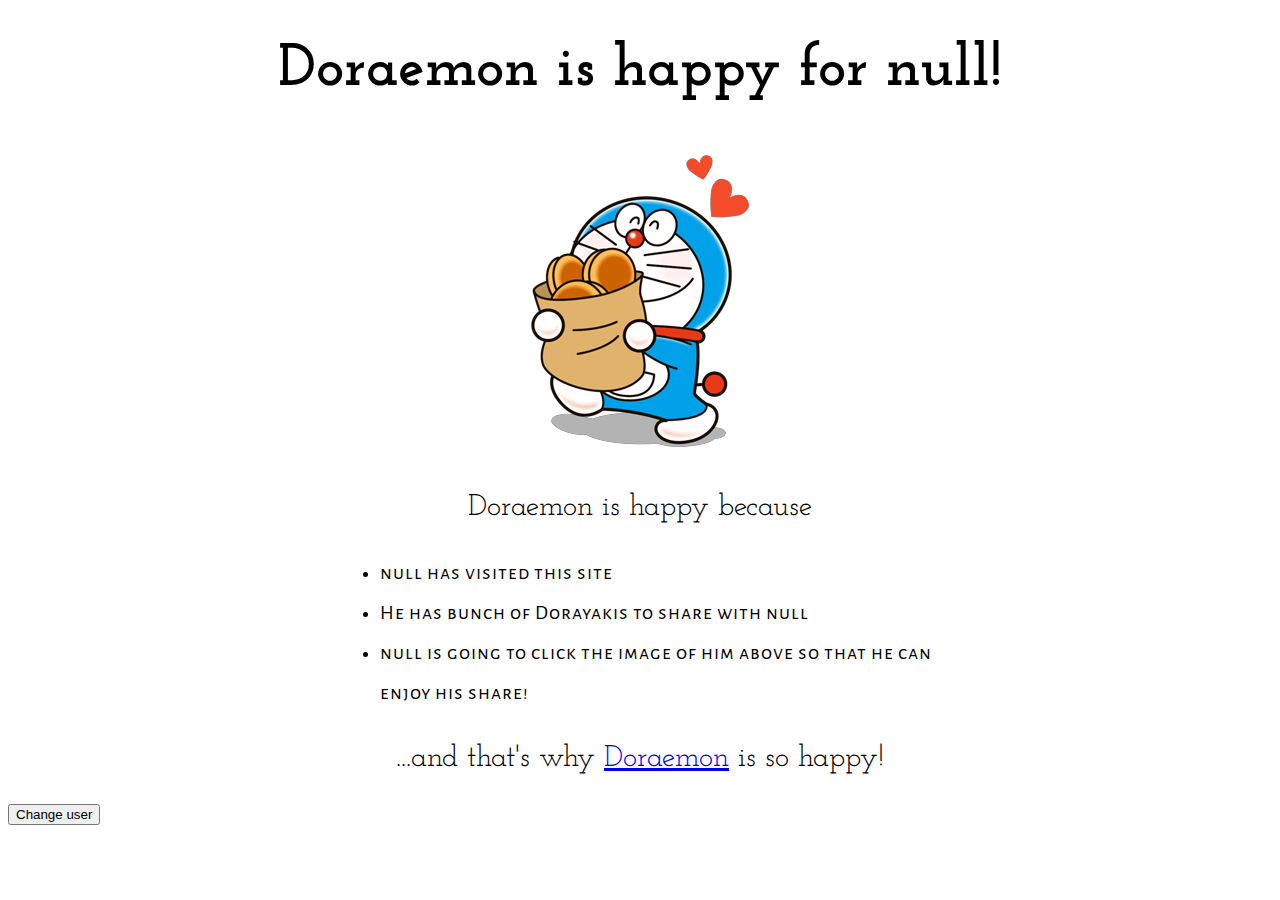
<file: index.html>
<!DOCTYPE html>
<html>
  <head>
    <meta charset="utf-8">
    <title>Doraemon is Happy</title>
  <link href="styles/style.css" rel="stylesheet" type="text/css">
  <link href="https://fonts.googleapis.com/css?family=Alegreya+Sans+SC|Josefin+Slab" rel="stylesheet"> 
  </head>
  <body>
    <h1>Doraemon is happy</h1>
    <img src="images/image-doraemon.png" alt="Doraemon happily carrying a bag of Dorayakis">
    <p>Doraemon is happy because</p>
    <div class="reason-list">
    <ul>
     	<li id="reason1">Rae is going to eat mandu</li>
	<li id="reason2">Rae is learning about Web development</li>
	<li id="reason3">He has bunch of Dorayakis to eat</li>
    </ul>
    </div>
    <p>...and that's why <a href="https://en.wikipedia.org/wiki/Doraemon">Doraemon</a> is so happy!</p>
  <button>Change user</button>
  <script src="scripts/main.js"></script>
  </body>
</html>
</file>
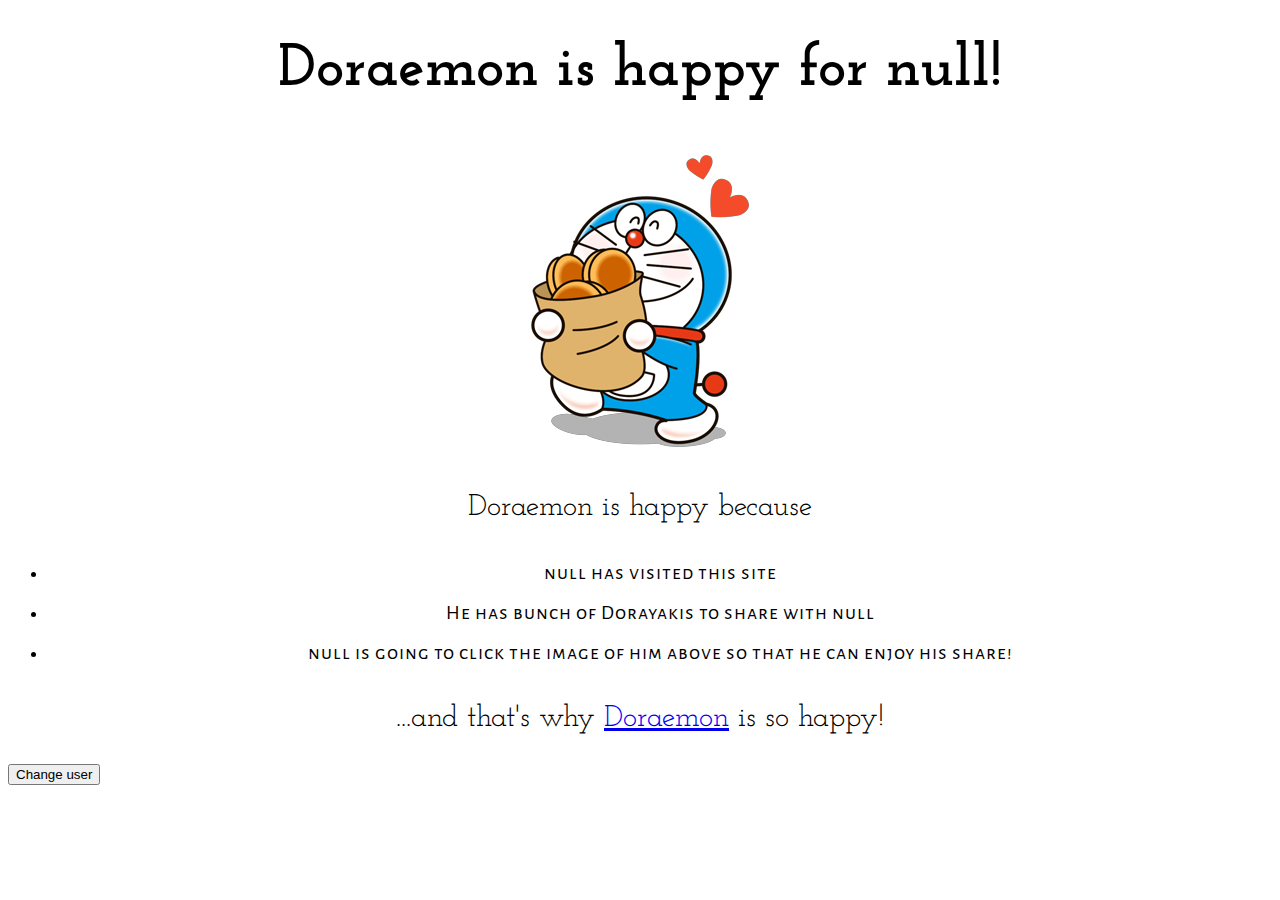
<file: happy-doraemon/index.html>
<!DOCTYPE html>
<html>
  <head>
    <meta charset="utf-8">
    <title>Doraemon is Happy</title>
  <link href="styles/style.css" rel="stylesheet" type="text/css">
  <link href="https://fonts.googleapis.com/css?family=Alegreya+Sans+SC|Josefin+Slab" rel="stylesheet"> 
  </head>
  <body>
    <h1>Doraemon is happy</h1>
    <img src="images/image-doraemon.png" alt="Doraemon happily carrying a bag of Dorayakis">
    <p>Doraemon is happy because</p>
    <ul>
     	<li id="reason1">Rae is going to eat mandu</li>
	<li id="reason2">Rae is learning about Web development</li>
	<li id="reason3">He has bunch of Dorayakis to eat</li>
    </ul>
    <p>...and that's why <a href="https://en.wikipedia.org/wiki/Doraemon">Doraemon</a> is so happy!</p>
  <button>Change user</button>
  <script src="scripts/main.js"></script>
  </body>
</html>
</file>
<file: styles/style.css>
a:hover{
   color : red;
}

h1 {
  font-size: 60px;
  text-align: center;
  font-family: 'Josefin Slab', serif;
}

p{
  font-size: 30px;
  text-align: center;
  font-family: 'Josefin Slab', serif;
}

img{
  display: block;
  margin: 0 auto;
}

li {
  font-size: 20px;
  font-family: 'Alegreya Sans SC', sans-serif;
  line-height: 2;
  letter-spacing: 1px;
}

.reason-list{
  width:600px;
  margin:0 auto;
  text-align:left;
}
</file>
<file: happy-doraemon/styles/style.css>
a:hover{
   color : red;
}

h1 {
  font-size: 60px;
  text-align: center;
  font-family: 'Josefin Slab', serif;
}

p{
  font-size: 30px;
  text-align: center;
  font-family: 'Josefin Slab', serif;
}

img{
  display: block;
  margin: 0 auto;
}

li {
  font-size: 20px;
  font-family: 'Alegreya Sans SC', sans-serif;
  text-align: center;
  line-height: 2;
  letter-spacing: 1px;
}
</file>
